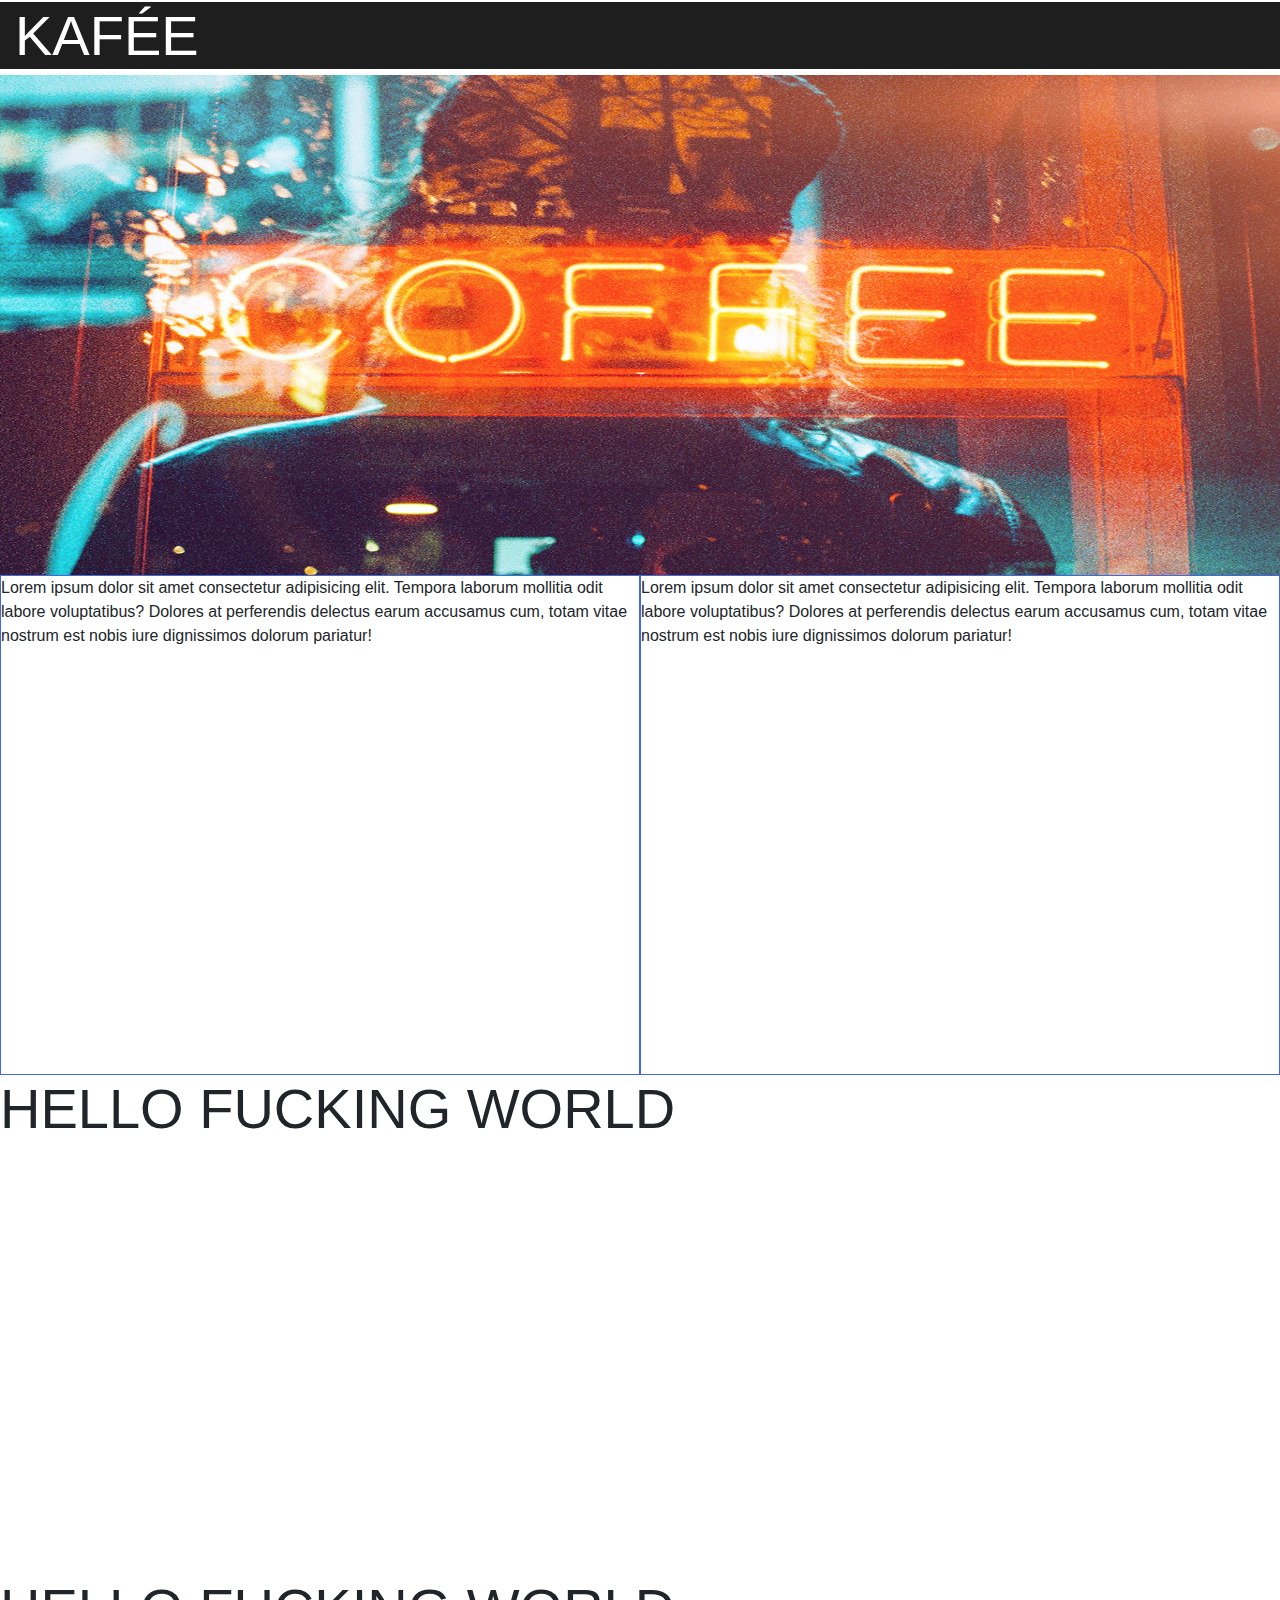
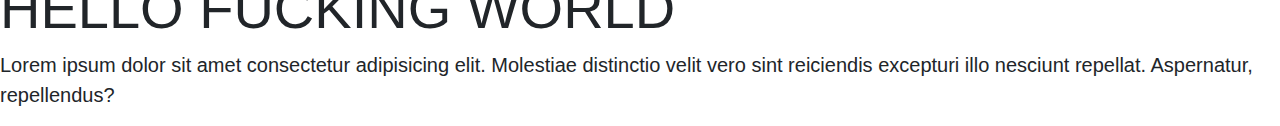
<file: Proyecto.html>
<!DOCTYPE html>
<html>
    <head>
        <meta charset="utf-8">
        <title>FE KAFÉ</title>
        <link rel="stylesheet" href="./proyectocss.css">
        <link rel="stylesheet" href="https://stackpath.bootstrapcdn.com/bootstrap/4.4.1/css/bootstrap.min.css" integrity="sha384-Vkoo8x4CGsO3+Hhxv8T/Q5PaXtkKtu6ug5TOeNV6gBiFeWPGFN9MuhOf23Q9Ifjh" crossorigin="anonymous">
    </head>
    <body>
        <style>
            [class^="col"]
            {
                position: sticky;
                top: 2px;
                background-color: #1E1E1E;
                min-height: 50px;
            }
            .contenedor{
                width: 100%;
            }
        </style>
        <!-- Menú bar, opciones de la página -->
        <div class="col">
            <h6 class="display-4" style="color: rgb(255, 255, 255);">KAFÉE</h6>
        </div>
        <!-- Una imagen -->
        <div class="CajaExterior">
            <img class="responsive" src="IMAGENES/coffe.jpg" alt="">
        </div>
        <!-- 2 imágenes -->
        <div class="CajaExterior">
        
            <div class="CajaInner" id="Caja1" >
            Lorem ipsum dolor sit amet consectetur adipisicing elit. Tempora laborum mollitia odit labore voluptatibus? Dolores at perferendis delectus earum accusamus cum, totam vitae nostrum est nobis iure dignissimos dolorum pariatur!
            </div>
        
            <div class="CajaInner" id="Caja2" >
            Lorem ipsum dolor sit amet consectetur adipisicing elit. Tempora laborum mollitia odit labore voluptatibus? Dolores at perferendis delectus earum accusamus cum, totam vitae nostrum est nobis iure dignissimos dolorum pariatur!
            </div>
        
        </div>
        <!-- Una imagen -->
        <div class="CajaExterior">
            <h1 class="display-4">HELLO FUCKING WORLD</h1>
        </div>
 
        <!--Los display solo tienen 4 niveles-->
        <h1 class="display-4">HELLO FUCKING WORLD</h1>
        <p class="lead">Lorem ipsum dolor sit amet consectetur adipisicing elit. Molestiae distinctio velit vero sint reiciendis excepturi illo nesciunt repellat. Aspernatur, repellendus?</p>
        
        
        <script src="https://code.jquery.com/jquery-3.4.1.slim.min.js" integrity="sha384-J6qa4849blE2+poT4WnyKhv5vZF5SrPo0iEjwBvKU7imGFAV0wwj1yYfoRSJoZ+n" crossorigin="anonymous"></script>
        <script src="https://cdn.jsdelivr.net/npm/popper.js@1.16.0/dist/umd/popper.min.js" integrity="sha384-Q6E9RHvbIyZFJoft+2mJbHaEWldlvI9IOYy5n3zV9zzTtmI3UksdQRVvoxMfooAo" crossorigin="anonymous"></script>
        <script src="https://stackpath.bootstrapcdn.com/bootstrap/4.4.1/js/bootstrap.min.js" integrity="sha384-wfSDF2E50Y2D1uUdj0O3uMBJnjuUD4Ih7YwaYd1iqfktj0Uod8GCExl3Og8ifwB6" crossorigin="anonymous"></script>
    </body>
</html>
</file>
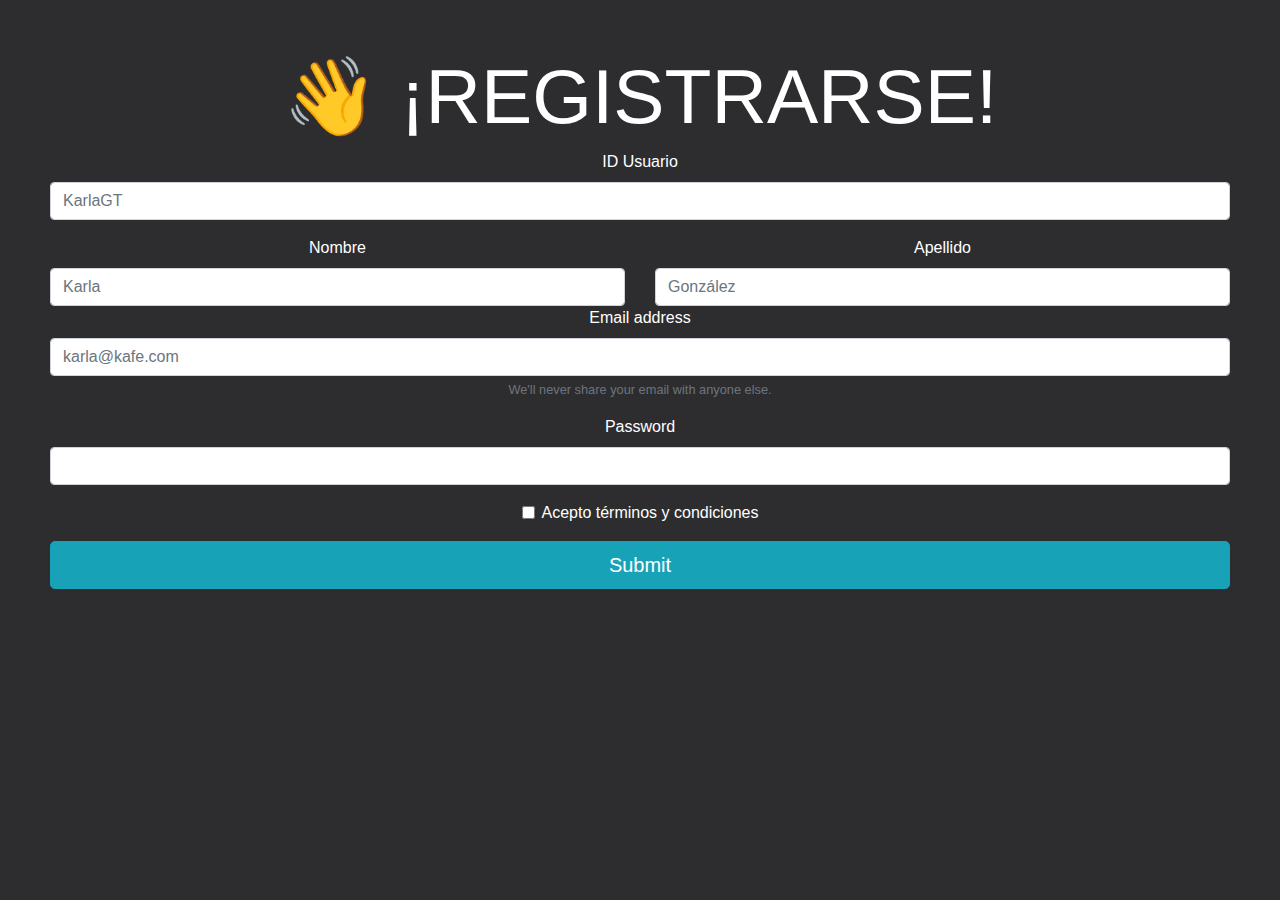
<file: CODEPEN/Registrarse.html>
<!-- <h1>👋 Hello World!</h1> -->

<html>
  <head>
    <meta charset= "UTF-8">
    <meta name="viewport" content="width=device-width, initial-scale=1.0">
    <link rel="stylesheet" href="./codepen.css" class="rel">
    <link rel="stylesheet" href="https://stackpath.bootstrapcdn.com/bootstrap/4.4.1/css/bootstrap.min.css" integrity="sha384-Vkoo8x4CGsO3+Hhxv8T/Q5PaXtkKtu6ug5TOeNV6gBiFeWPGFN9MuhOf23Q9Ifjh" crossorigin="anonymous">
    <link rel="stylesheet" 
       href="https://fonts.googleapis.com/css2?family=Crimson+Pro"> 
  </head>
  
  <body>
    <h1>👋 ¡REGISTRARSE!</h1>
    <form>
      <div class="form-group">
        <label for="formGroupExampleInput2">ID Usuario</label>
        <input type="text" class="form-control" id="formGroupExampleInput2" placeholder="KarlaGT">
      </div>
      <div class="row">
        <div class="col">
          <label for="form-control">Nombre</label>
          <input type="text" class="form-control" placeholder="Karla">
        </div>
        <div class="col">
          <label for="form-control">Apellido</label>
          <input type="text" class="form-control" placeholder="González">
        </div>
      </div>
      <div class="form-group">
        <label for="exampleInputEmail1">Email address</label>
        <input type="email" class="form-control" id="exampleInputEmail1" aria-describedby="emailHelp" placeholder="karla@kafe.com">
        <small id="emailHelp" class="form-text text-muted">We'll never share your email with anyone else.</small>
      </div>
      <div class="form-group">
        <label for="exampleInputPassword1">Password</label>
        <input type="password" class="form-control" id="exampleInputPassword1">
      </div>
      <div class="form-group form-check">
        <input type="checkbox" class="form-check-input" id="exampleCheck1">
        <label class="form-check-label" for="exampleCheck1">Acepto términos y condiciones</label>
      </div>
      <button type="submit" class="btn btn-info btn-lg btn-block">Submit</button>
    </form>
  </body>
  
  <script src="./Registrarse.js"></script>
</html>
</file>
<file: proyectocss.css>
* 
{
    box-sizing: border-box;
    margin: 0;
    padding: 0;
}

.CajaExterior{
    width: 100%;
    height: 500px;
    overflow: hidden;
    border: 0px solid royalblue;
}

.CajaInner{
    float: left;
    height: 500px;
    width: calc((100% / 2));
    border: 1px solid royalblue
}
.responsive{
    width: 100%;
    height: 500px;
    overflow: hidden;
}
@media screen and (max-width:900px){
    #Caja1, #Caja2{
        width: calc((100% / 2));
    }
}
@media screen and (max-width:500px){
    #Caja1, #Caja2{
        width: calc(100% / 2);
    }
}
</file>
<file: CODEPEN/codepen.css>
*{box-sizing:border-box;}

body {
  font-family: system-ui;
  background: #f06d06;
  color: white;
  text-align: center;
}
</file>
